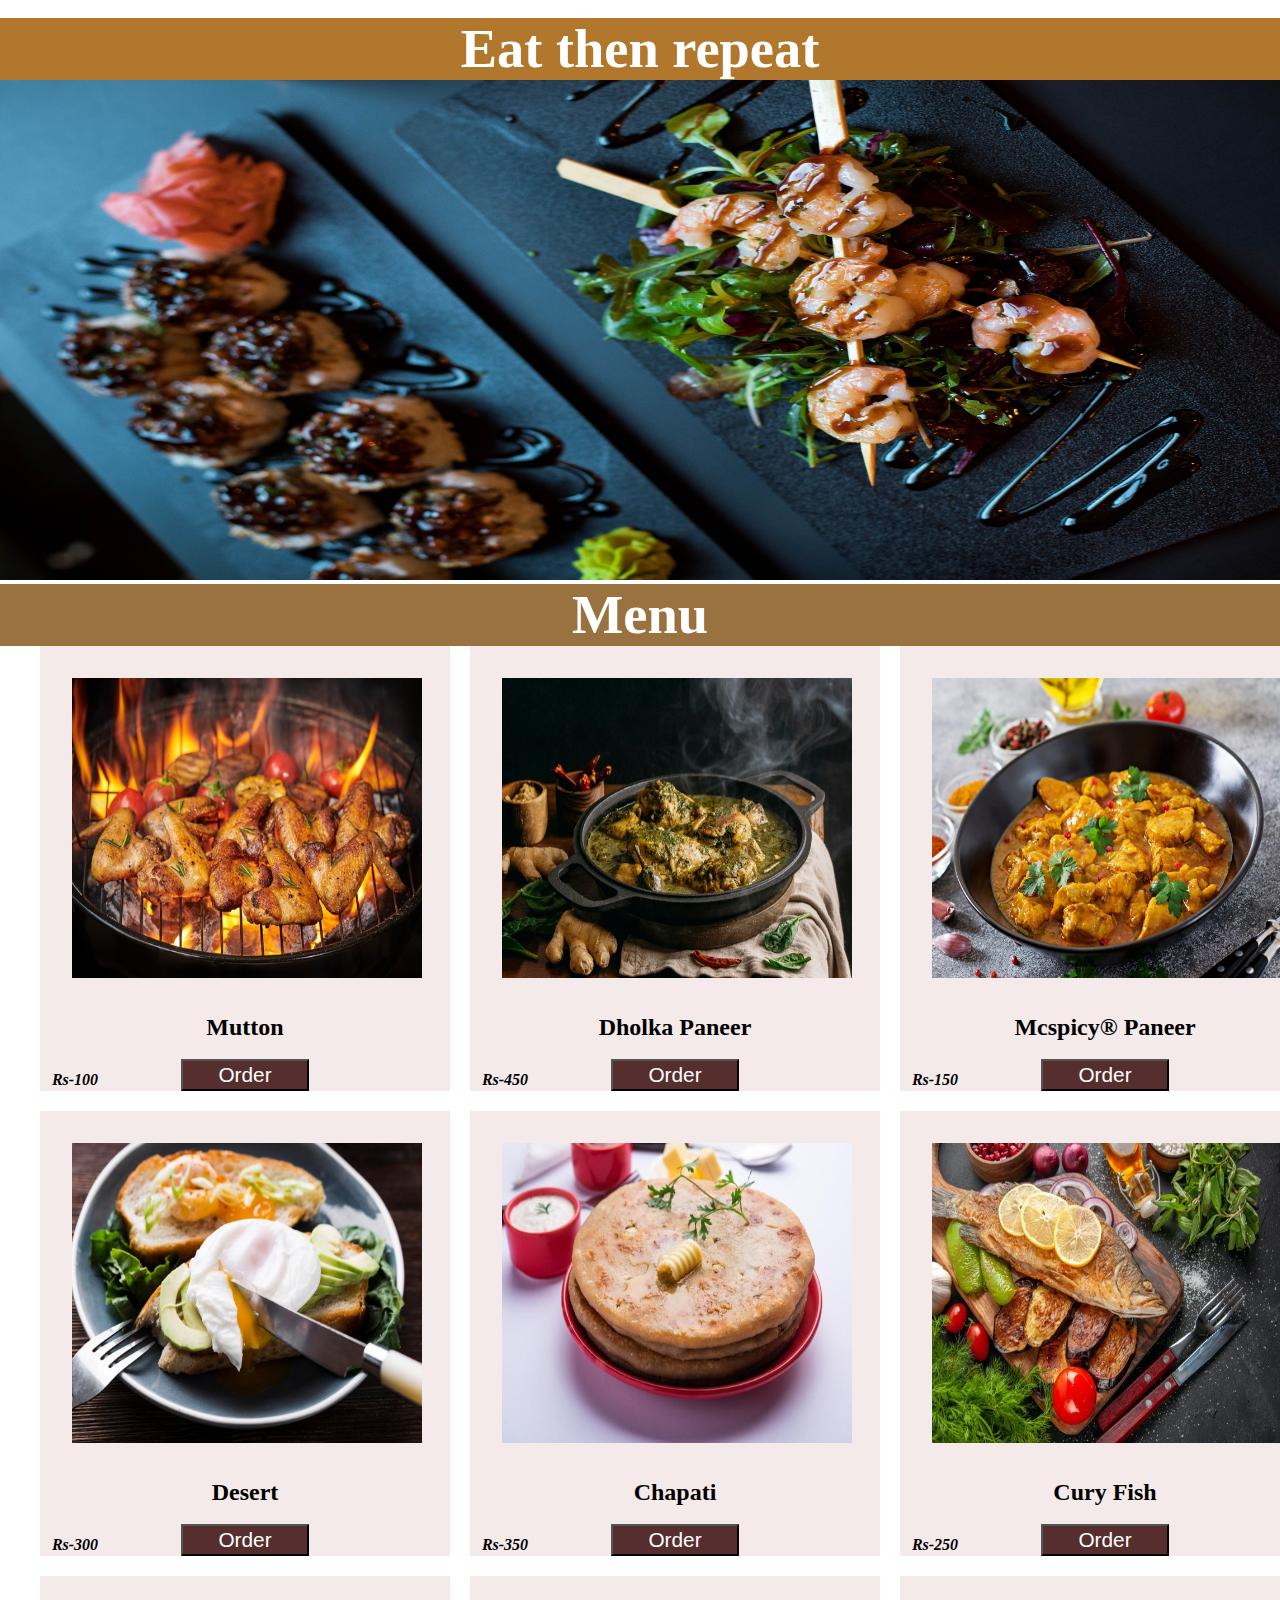
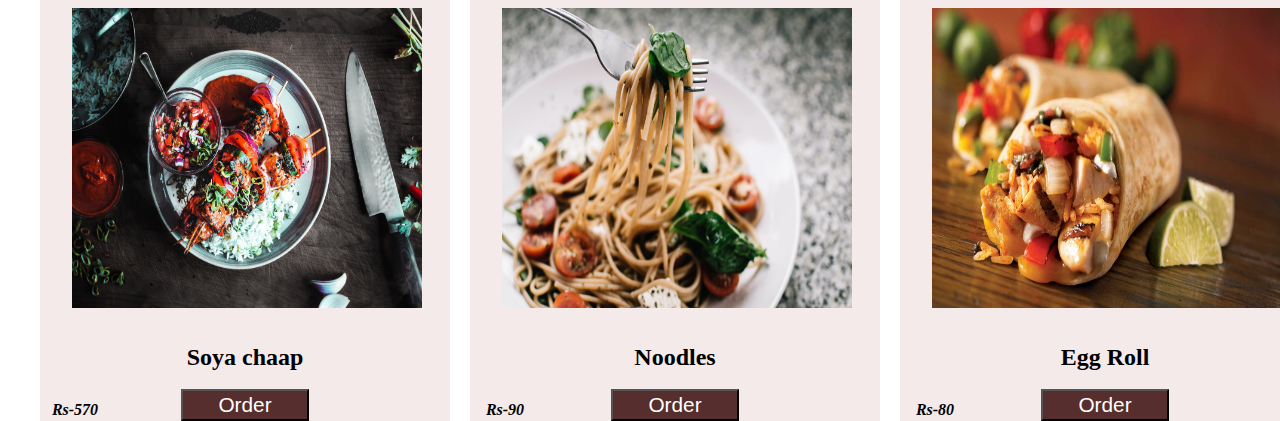
<file: index2.html>
<!--This is code for menu section-->
<!DOCTYPE html>
<html lang="en">
  <head>
    <meta charset="UTF-8" />
    <meta http-equiv="X-UA-Compatible" content="IE=edge" />
    <meta name="viewport" content="width=device-width, initial-scale=1.0" />
    <title>Menu</title>
    <link rel="stylesheet" href="./index2.css" />
  </head>     
  <body> 
        


      <div class="akk">

        <div class="heading">
          <h1>Eat then repeat</h1>
        </div>
        
        <div class="mySlides">
          <img src="./banner/b5.jpg">
        </div>
      
        <div class="mySlides">
          <img src="./banner/b2.jpg">
        </div>
      
        <div class="mySlides">
          <img src="./banner/b3.jpg">
        </div>

        <div class="mySlides">
            <img src="./banner/b4.jpg">
        </div>


    </div>

      <div class="heading2">
        <h1>Menu</h1>
       </div>

      <div class="grid-container">

        <div class="food">
          <img src="./dinner1.jpg" />
          <h2>Mutton</h2>
          <h4 class="paise">Rs-100</h4>
          <a href="https://rzp.io/l/YXY4cSFX"><button>Order</button></a>
        </div>

        <div class="food">
          <img src="./dinner2.jpg" />
          <h2>Dholka Paneer</h2>
          <h4 class="paise">Rs-450</h4>
          <a href="https://rzp.io/l/YXY4cSFX"><button>Order</button></a>
        </div>

        <div class="food">
          <img src="./dinner3.jpg" />
          <h2>Mcspicy® Paneer</h2>
          <h4 class="paise">Rs-150</h4>
          <a href="https://rzp.io/l/YXY4cSFX"><button>Order</button></a>
        </div>

        <div class="food">
          <img src="./breakfast1.jpg" />
          <h2>Desert</h2>
          <h4 class="paise">Rs-300</h4>
          <a href="https://rzp.io/l/YXY4cSFX"><button>Order</button></a>
        </div>

        <div class="food">
          <img src="./breakfast2.jpg" />
          <h2>Chapati</h2>
          <h4 class="paise">Rs-350</h4>
          <a href="https://rzp.io/l/YXY4cSFX"><button>Order</button></a>
        </div>

        <div class="food">
          <img src="./lunch2.jpg" />
          <h2>Cury Fish</h2>
          <h4 class="paise">Rs-250</h4>
          <a href="https://rzp.io/l/YXY4cSFX"><button>Order</button></a>
        </div>

         <div class="food">
          <img src="./m1.jpg" />
          <h2>Soya chaap</h2>
          <h4 class="paise">Rs-570</h4>
          <a href="https://rzp.io/l/YXY4cSFX"><button>Order</button></a>
        </div>

        <div class="food">
          <img src="./m2.jpg" />
          <h2>Noodles</h2>
          <h4 class="paise">Rs-90</h4>
          <a href="https://rzp.io/l/YXY4cSFX"><button>Order</button></a>
        </div>


        <div class="food">
          <img src="./m3.jpg" />
          <h2>Egg Roll</h2>
          <h4 class="paise">Rs-80</h4>
          <a href="https://rzp.io/l/YXY4cSFX"><button>Order</button></a>
        </div>

      </div>
    <script src="./index2.js"></script>   
  </body>
 

</html>
</file>
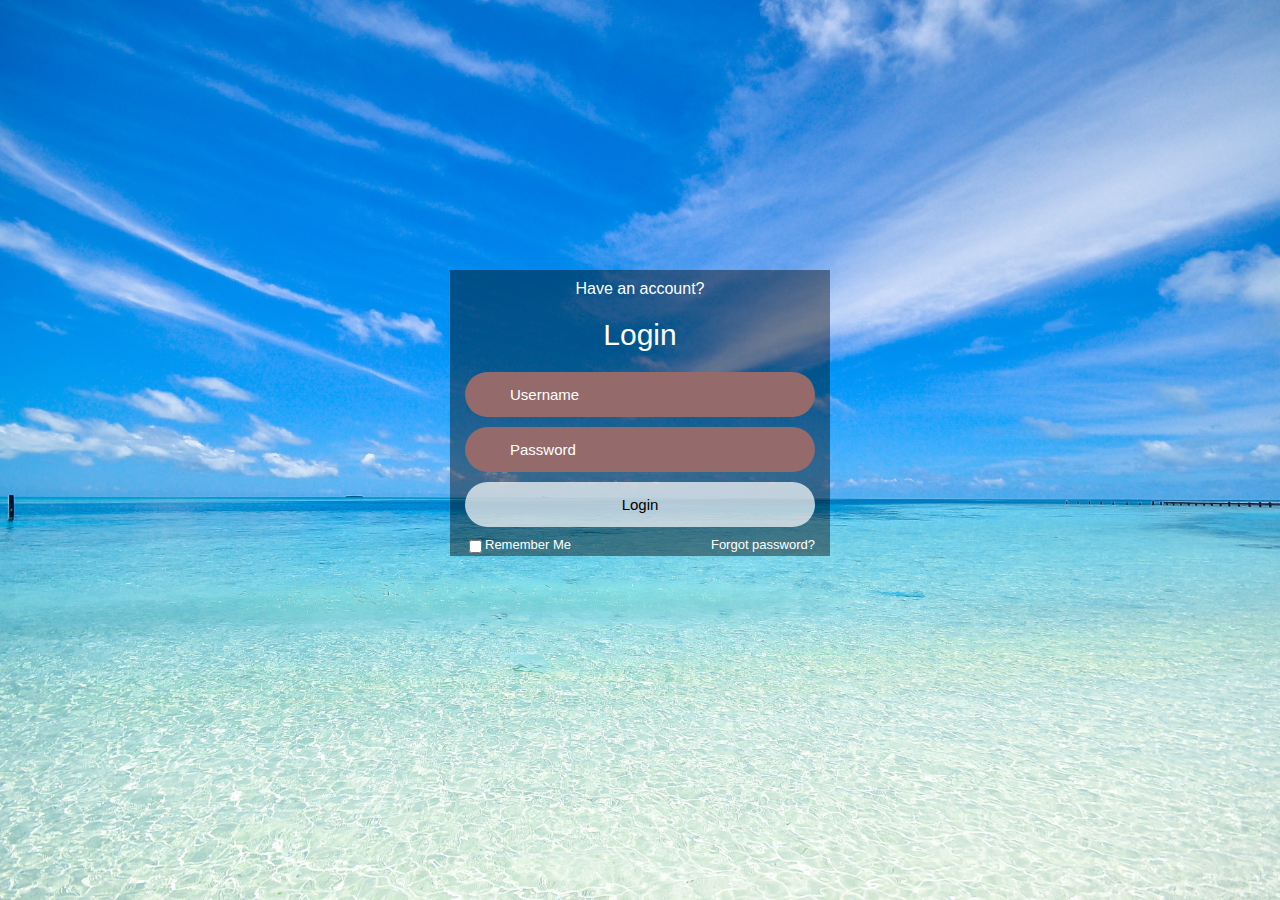
<file: login.html>
<!DOCTYPE html>
<html lang="en">
<head>
    <meta charset="UTF-8">
    <meta http-equiv="X-UA-Compatible" content="IE=edge">
    <meta name="viewport" content="width=device-width, initial-scale=1.0">
    <link rel="stylesheet" href="login.css">
    <link rel="stylesheet" href="login.css">

    <title>login---page</title>

</head>
<body>
   <div class="box">
    <div class="container">

        <div class="top">
            <span>Have an account?</span>
            <header>Login</header>
        </div>

        <div class="input-field">
            <input type="text" class="input" placeholder="Username" id="">   
        </div>

        <div class="input-field">
            <input type="Password" class="input" placeholder="Password" id="">    
        </div>

        <div class="input-field" id="mck">
            <input type="submit" class="submit" value="Login" id="">
        </div>

        <div class="two-col">
            <div class="one">
               <input type="checkbox" name="" id="check">
               <label for="check"> Remember Me</label>
            </div>
            <div class="two">
                <label><a href="#">Forgot password?</a></label>
            </div>
        </div>
    </div>
</div>  
</body>
</html>
</file>
<file: index2.css>
*{
    margin: 0;
    padding: 0;
} 
.mySlides {
    
    display: none;
    animation-name: fade;
    animation-duration: 1.5s;


  }
  
.mySlides img{

      width: 100%;
      height: 500px;
  
  }
  @keyframes fade
   {
    from {opacity: .4}
    to {opacity: 1}
     }
    .grid-container
{
   
    display: grid;
    grid-template-columns: repeat(3,410px);
    gap: 20px;
    margin-left: 40px;
    text-align: center;

}
.food
{
    
    background-color: rgb(245, 234, 234);
}
.food img{
    height: 300px;
    width: 350px;
    padding: 2rem;
    transition: width 2s, height 2s;
}
.food img:hover{
    width: 450px;
    height: 400;
    
}
.heading
{
    background-color:rgb(177, 120, 45);
    text-align: center;
    color: white;
    font-size: 1.7rem;
    
} 
.heading2
{
    text-align: center;
    background-color: rgb(153, 114, 64);
    font-size: 1.7rem;
    color: white;
}
.food button{
    width: 8rem;
    height: 2rem;
    cursor: pointer;
    background-color: rgb(87, 46, 46);
    color: white;
    font-size: 1.3rem;
    transition: width 1s;
}
.food button:hover{
    width: 10rem;
    background-color:green;
}
.paise
{
    position: relative;
    right: 170px;
    top: 30px;
    font-style: italic;

}
</file>
<file: login.css>
/* *{
    font-family:'poppins', sans-serif;
}
body{
    background: url('./loginpage.jpg') no-repeat center center/cover;
    background-attachment: fixed;
   
} */
/* .box
{
    display: flex;
    justify-content: center;
    align-items: center;
    min-height: 90vh;
} */
*{
    font-family: 'poppins' ,sans-serif;
}
body{
    background-image: url("./yes2.jpg");
    background-size: cover;
    background-position: center;
    background-attachment: fixed;
    background-repeat: no-repeat;
    
}
.box{
    display: flex;
    justify-content: center;
    align-items: center;
    min-height: 90vh;
}
.container{
    width: 350px;
    display: flex;
    flex-direction: column;
    padding: 0 15px 0 15px;
    background-color: rgba(0, 0, 0, 0.425);
    
}
span{
    color: #fff;
    font-size: medium;
    display: flex;
    justify-content: center;
    padding: 10px 0 10px 0;
}
header{
    color: #fff;
    font-size: 30px;
    display: flex;
    justify-content: center;
    padding: 10px 0 10px 0;
}

.input-field .input{
    margin-top: 10px;
    height: 45px;
    width: 87%;
    border: none;
    border-radius: 30px;
    color: white;
    font-size: 15px;
    padding: 0 0 0 45px;
    background:rgb(148, 106, 106);
    outline: none;
}
::-webkit-input-placeholder{
    color: #fff;
}
.submit{
    border: none;
    border-radius: 30px;
    font-size: 15px;
    height: 45px;
    outline: none;
    width: 100%;
    color: black;
    background: rgba(255,255,255,0.7);
    cursor: pointer;
    transition: .3s ;
}
.submit:hover{
    box-shadow: 1px 5px 7px 1px rgba(0, 0, 0, 0.2);
}
.two-col{
    display: flex;
    flex-direction: row;
    justify-content: space-between;
    color: #fff;
    font-size: small;
    margin-top: 10px;
}
.one{
    display: flex;
}
label a{
    text-decoration: none;
    color: #fff;
}
#mck
{
    margin-top: 10px;;
}
</file>
